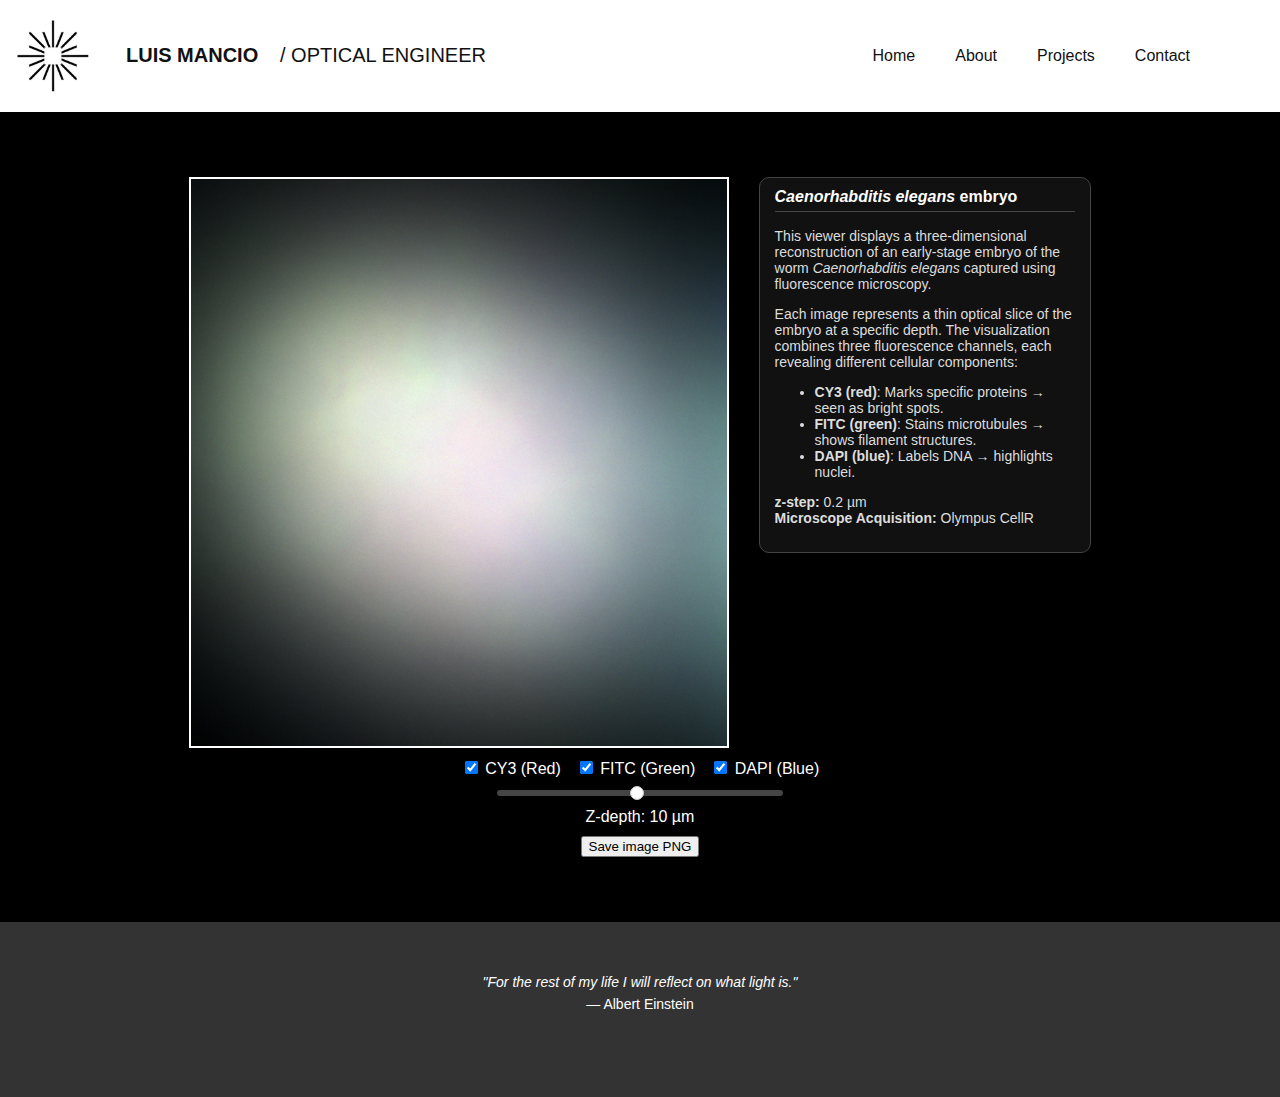
<file: Pagina_visor.html>
<!DOCTYPE html>
<html style="font-size: 16px;" lang="es">
  <head>
    <meta charset="UTF-8">
    <title>Mis videos</title>
    <meta name="viewport" content="width=device-width, initial-scale=1.0">
    <meta charset="utf-8">
    <title>Microscopy Viewer</title>
    <link rel="stylesheet" href="nicepage.css" media="screen">
    <link rel="stylesheet" href="Página-1.css" media="screen">
    <script class="u-script" type="text/javascript" src="jquery.js" defer=""></script>
    <script class="u-script" type="text/javascript" src="nicepage.js" defer=""></script>
    <meta name="theme-color" content="#478ac9">
    <meta property="og:title" content="Microscopy Viewer">
    <meta property="og:type" content="website">
    
  
      
  </head>
  <body class="u-body u-xl-mode" data-lang="es"> 
    <header class="u-clearfix u-header u-valign-middle-lg u-valign-middle-md u-valign-middle-sm u-header" id="sec-910a">
      <a href="#" class="u-image u-logo u-image-1" data-image-width="664" data-image-height="664">
        <img src="images/laser.png" class="u-logo-image u-logo-image-1">
      </a>
      <nav class="u-menu u-menu-one-level u-offcanvas u-menu-1">
        <div class="menu-collapse">
          <a class="u-button-style u-nav-link" href="#">
            <svg class="u-svg-link" viewBox="0 0 24 24"><use xlink:href="#menu-hamburger"></use></svg>
            <svg class="u-svg-content" id="menu-hamburger" viewBox="0 0 16 16" xmlns="http://www.w3.org/2000/svg">
              <g><rect y="1" width="16" height="2"></rect><rect y="7" width="16" height="2"></rect><rect y="13" width="16" height="2"></rect></g>
            </svg>
          </a>
        </div>
         <div class="u-custom-menu u-nav-container">
          <ul class="u-nav u-unstyled u-nav-1"><li class="u-nav-item"><a class="u-button-style u-nav-link u-text-active-grey-40 u-text-hover-grey-25" href="./" style="padding: 10px 20px;">Home</a>
</li><li class="u-nav-item"><a class="u-button-style u-nav-link u-text-active-grey-40 u-text-hover-grey-25" href="Página-1.html" style="padding: 10px 20px;">About</a>
</li><li class="u-nav-item"><a class="u-button-style u-nav-link u-text-active-grey-40 u-text-hover-grey-25" href="Página-3.html" style="padding: 10px 20px;">Projects</a>
</li><li class="u-nav-item"><a class="u-button-style u-nav-link u-text-active-grey-40 u-text-hover-grey-25" href="Página-2.html" style="padding: 10px 20px;">Contact</a>
</li></ul>
        </div>
        <div class="u-custom-menu u-nav-container-collapse">
          <div class="u-black u-container-style u-inner-container-layout u-opacity u-opacity-95 u-sidenav">
            <div class="u-inner-container-layout u-sidenav-overflow">
              <div class="u-menu-close"></div>
              <ul class="u-align-center u-nav u-popupmenu-items u-unstyled u-nav-2"><li class="u-nav-item"><a class="u-button-style u-nav-link" href="./">Home</a>
</li><li class="u-nav-item"><a class="u-button-style u-nav-link" href="Página-1.html">About</a>
</li><li class="u-nav-item"><a class="u-button-style u-nav-link" href="Página-3.html">Projects</a>
</li><li class="u-nav-item"><a class="u-button-style u-nav-link" href="Página-2.html">Contact</a>
              </ul>
            </div>
          </div>
          <div class="u-black u-menu-overlay u-opacity u-opacity-70"></div>
        </div>
      </nav>
      <h5 class="u-text u-text-default u-text-1">/ optical engineer</h5>
      <h5 class="u-text u-text-default u-text-2">Luis Mancio</h5>
    </header>

    <!-- Visor -->
   
    <section style="width: 100%; height: 90vh; background-color: black; border: none; padding: 0; margin: 0;">
      <iframe src="visualizador-microscopia.html" style="width: 100%; height: 100%; border: none;"></iframe>
    </section>
   

   
     

    
   
    
    <footer class="u-align-center u-clearfix u-container-align-center u-footer u-grey-80 u-footer" id="sec-82a2">
      <div class="u-clearfix u-sheet u-sheet-1">
        <p class="u-small-text u-text u-text-variant u-text-1">
          <span style="font-style: italic;"> "For the rest of my life I will reflect on what light is."</span>
          <br> — Albert Einstein
        </p>
      </div>
    </footer>
    
    <section class="u-backlink u-clearfix u-grey-80"></section>
  
  </body>
</html>
</file>
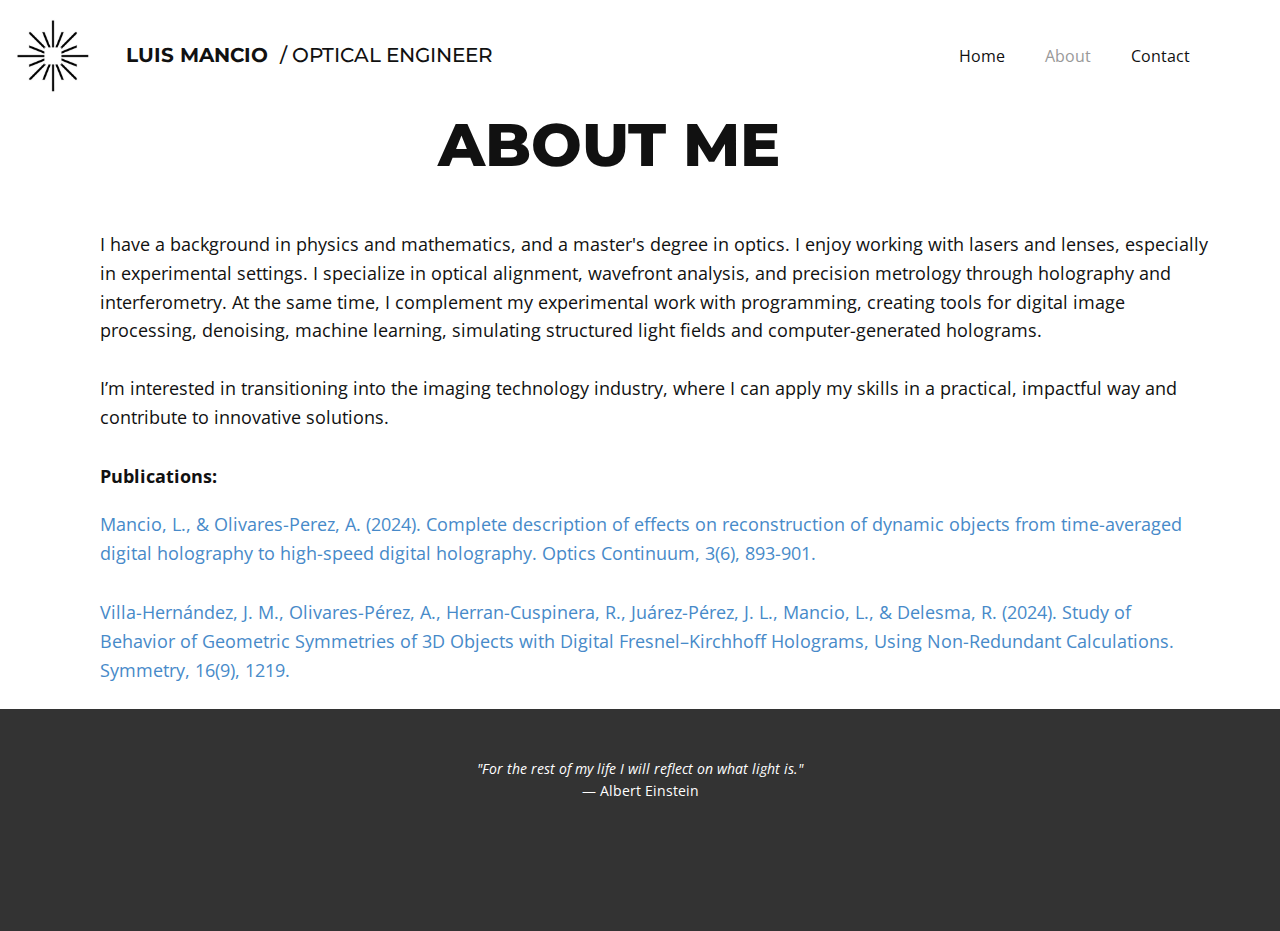
<file: Página-1.html>
<!DOCTYPE html>
<html style="font-size: 16px;" lang="es"><head>
    <meta name="viewport" content="width=device-width, initial-scale=1.0">
    <meta charset="utf-8">
    <meta name="keywords" content="About me">
    <meta name="description" content="">
    <title>Página 1</title>
    <link rel="stylesheet" href="nicepage.css" media="screen">
<link rel="stylesheet" href="Página-1.css" media="screen">
    <script class="u-script" type="text/javascript" src="jquery.js" defer=""></script>
    <script class="u-script" type="text/javascript" src="nicepage.js" defer=""></script>
    <meta name="generator" content="Nicepage 7.7.3, nicepage.com">
    
    
    
    <link id="u-theme-google-font" rel="stylesheet" href="https://fonts.googleapis.com/css?family=Roboto:100,100i,300,300i,400,400i,500,500i,700,700i,900,900i|Open+Sans:300,300i,400,400i,500,500i,600,600i,700,700i,800,800i">
    <link id="u-page-google-font" rel="stylesheet" href="https://fonts.googleapis.com/css?family=Montserrat:100,100i,200,200i,300,300i,400,400i,500,500i,600,600i,700,700i,800,800i,900,900i">
    <script type="application/ld+json">{
		"@context": "http://schema.org",
		"@type": "Organization",
		"name": "WebSite6504843",
		"logo": "images/laser.png"
}</script>
    <meta name="theme-color" content="#478ac9">
    <meta property="og:title" content="Página 1">
    <meta property="og:type" content="website">
  <meta data-intl-tel-input-cdn-path="intlTelInput/"></head>
  <body data-path-to-root="./" data-include-products="false" class="u-body u-xl-mode" data-lang="es"><header class="u-clearfix u-header u-valign-middle-lg u-valign-middle-md u-valign-middle-sm u-header" id="sec-910a"><a href="#" class="u-image u-logo u-image-1" data-image-width="664" data-image-height="664">
        <img src="images/laser.png" class="u-logo-image u-logo-image-1">
      </a><nav class="u-menu u-menu-one-level u-offcanvas u-menu-1">
        <div class="menu-collapse" style="font-size: 1rem; letter-spacing: 0px;">
          <a class="u-button-style u-custom-left-right-menu-spacing u-custom-padding-bottom u-custom-text-active-color u-custom-text-hover-color u-custom-top-bottom-menu-spacing u-hamburger-link u-nav-link u-text-active-palette-1-base u-text-hover-palette-2-base" href="#">
            <svg class="u-svg-link" viewBox="0 0 24 24"><use xlink:href="#menu-hamburger"></use></svg>
            <svg class="u-svg-content" version="1.1" id="menu-hamburger" viewBox="0 0 16 16" x="0px" y="0px" xmlns:xlink="http://www.w3.org/1999/xlink" xmlns="http://www.w3.org/2000/svg"><g><rect y="1" width="16" height="2"></rect><rect y="7" width="16" height="2"></rect><rect y="13" width="16" height="2"></rect>
</g></svg>
          </a>
        </div>
        <div class="u-custom-menu u-nav-container">
          <ul class="u-nav u-unstyled u-nav-1"><li class="u-nav-item"><a class="u-button-style u-nav-link u-text-active-grey-40 u-text-hover-grey-25" href="./" style="padding: 10px 20px;">Home</a>
</li><li class="u-nav-item"><a class="u-button-style u-nav-link u-text-active-grey-40 u-text-hover-grey-25" href="Página-1.html" style="padding: 10px 20px;">About</a>
</li><li class="u-nav-item"><a class="u-button-style u-nav-link u-text-active-grey-40 u-text-hover-grey-25" href="Página-2.html" style="padding: 10px 20px;">Contact</a>
</li></ul>
        </div>
        <div class="u-custom-menu u-nav-container-collapse">
          <div class="u-black u-container-style u-inner-container-layout u-opacity u-opacity-95 u-sidenav">
            <div class="u-inner-container-layout u-sidenav-overflow">
              <div class="u-menu-close"></div>
              <ul class="u-align-center u-nav u-popupmenu-items u-unstyled u-nav-2"><li class="u-nav-item"><a class="u-button-style u-nav-link" href="./">Home</a>
</li><li class="u-nav-item"><a class="u-button-style u-nav-link" href="Página-1.html">About</a>
</li><li class="u-nav-item"><a class="u-button-style u-nav-link" href="Página-2.html">Contact</a>
</li></ul>
            </div>
          </div>
          <div class="u-black u-menu-overlay u-opacity u-opacity-70"></div>
        </div>
      </nav><h5 class="u-text u-text-default u-text-1">/ optical engineer </h5><h5 class="u-text u-text-default u-text-2">Luis Mancio </h5></header>
    <section class="u-clearfix u-section-1" id="block-1">
      <div class="u-clearfix u-sheet u-sheet-1">
        <h2 class="u-align-center u-text u-text-default u-text-1"> About me</h2>
        <p class="u-align-justify-xs u-align-left-lg u-align-left-md u-align-left-sm u-align-left-xl u-text u-text-2">I have a background in physics and mathematics, and a&nbsp;master's degree in optics. I enjoy working with lasers and lenses, especially in experimental settings.&nbsp;I specialize in optical alignment, wavefront analysis, and precision metrology through holography and interferometry. At the same time, I complement my experimental work with programming, creating tools for digital image processing, denoising, machine learning, simulating structured light fields and computer-generated holograms.<br>
          <br> I’m interested in transitioning into the imaging technology industry, where I can apply my skills in a practical, impactful way and contribute to innovative solutions.<br>
        </p>
        <p class="u-align-left u-text u-text-3">Publications:<br>
        </p>
        <p class="u-align-left u-text u-text-4">
          <a class="u-active-none u-border-none u-btn u-button-link u-button-style u-hover-none u-none u-text-palette-1-base u-btn-1" href="https://opg.optica.org/optcon/fulltext.cfm?uri=optcon-3-6-893&amp;id=551193">Mancio, L., &amp; Olivares-Perez, A. (2024). Complete description of effects on reconstruction of dynamic objects from time-averaged digital holography to high-speed digital holography. Optics Continuum, 3(6), 893-901.</a>
        </p>
        <p class="u-align-left u-text u-text-5">
          <a class="u-active-none u-border-none u-btn u-button-link u-button-style u-hover-none u-none u-text-palette-1-base u-btn-2" href="https://www.mdpi.com/2073-8994/16/9/1219">Villa-Hernández, J. M., Olivares-Pérez, A., Herran-Cuspinera, R., Juárez-Pérez, J. L., Mancio, L., &amp; Delesma, R. (2024). Study of Behavior of Geometric Symmetries of 3D Objects with Digital Fresnel–Kirchhoff Holograms, Using Non-Redundant Calculations. Symmetry, 16(9), 1219.</a>
        </p>
      </div>
    </section>
    
    
    
    <footer class="u-align-center u-clearfix u-container-align-center u-footer u-grey-80 u-footer" id="sec-82a2"><div class="u-clearfix u-sheet u-sheet-1">
        <p class="u-small-text u-text u-text-variant u-text-1"><span style="font-style: italic;"> "For the rest of my life I will reflect on what light is."</span>
          <br> — Albert Einstein
        </p>
      </div></footer>
    <section class="u-backlink u-clearfix u-grey-80">
     
        </a>
      </p>
    </section>
  
</body></html>
</file>
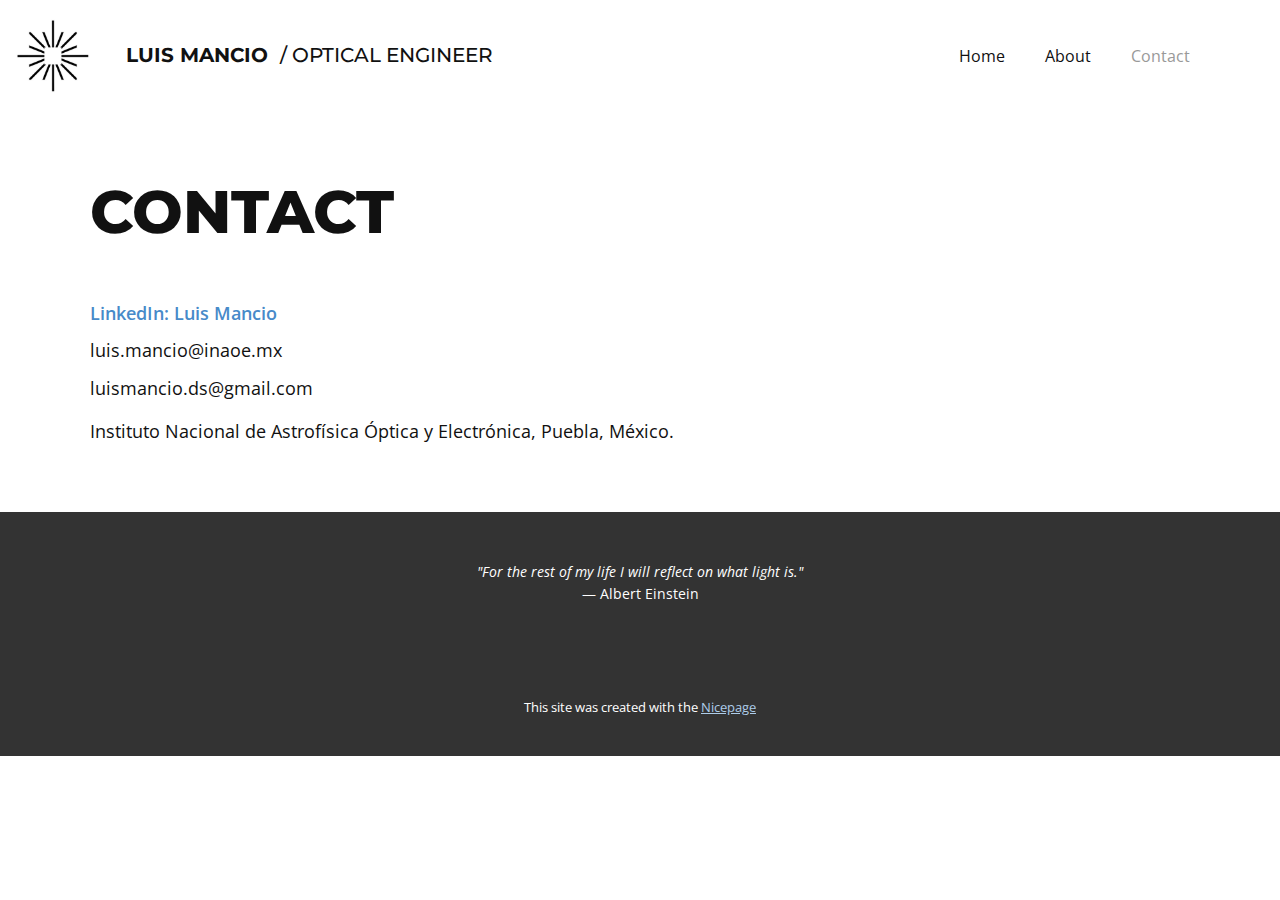
<file: Página-2.html>
<!DOCTYPE html>
<html style="font-size: 16px;" lang="es"><head>
    <meta name="viewport" content="width=device-width, initial-scale=1.0">
    <meta charset="utf-8">
    <meta name="keywords" content="Contact">
    <meta name="description" content="">
    <title>Página 2</title>
    <link rel="stylesheet" href="nicepage.css" media="screen">
<link rel="stylesheet" href="Página-2.css" media="screen">
    <script class="u-script" type="text/javascript" src="jquery.js" defer=""></script>
    <script class="u-script" type="text/javascript" src="nicepage.js" defer=""></script>
    <meta name="generator" content="Nicepage 7.7.3, nicepage.com">
    
    
    
    <link id="u-theme-google-font" rel="stylesheet" href="https://fonts.googleapis.com/css?family=Roboto:100,100i,300,300i,400,400i,500,500i,700,700i,900,900i|Open+Sans:300,300i,400,400i,500,500i,600,600i,700,700i,800,800i">
    <link id="u-page-google-font" rel="stylesheet" href="https://fonts.googleapis.com/css?family=Montserrat:100,100i,200,200i,300,300i,400,400i,500,500i,600,600i,700,700i,800,800i,900,900i">
    <script type="application/ld+json">{
		"@context": "http://schema.org",
		"@type": "Organization",
		"name": "WebSite6504843",
		"logo": "images/laser.png"
}</script>
    <meta name="theme-color" content="#478ac9">
    <meta property="og:title" content="Página 2">
    <meta property="og:type" content="website">
  <meta data-intl-tel-input-cdn-path="intlTelInput/"></head>
  <body data-path-to-root="./" data-include-products="false" class="u-body u-xl-mode" data-lang="es"><header class="u-clearfix u-header u-valign-middle-lg u-valign-middle-md u-valign-middle-sm u-header" id="sec-910a"><a href="#" class="u-image u-logo u-image-1" data-image-width="664" data-image-height="664">
        <img src="images/laser.png" class="u-logo-image u-logo-image-1">
      </a><nav class="u-menu u-menu-one-level u-offcanvas u-menu-1">
        <div class="menu-collapse" style="font-size: 1rem; letter-spacing: 0px;">
          <a class="u-button-style u-custom-left-right-menu-spacing u-custom-padding-bottom u-custom-text-active-color u-custom-text-hover-color u-custom-top-bottom-menu-spacing u-hamburger-link u-nav-link u-text-active-palette-1-base u-text-hover-palette-2-base" href="#">
            <svg class="u-svg-link" viewBox="0 0 24 24"><use xlink:href="#menu-hamburger"></use></svg>
            <svg class="u-svg-content" version="1.1" id="menu-hamburger" viewBox="0 0 16 16" x="0px" y="0px" xmlns:xlink="http://www.w3.org/1999/xlink" xmlns="http://www.w3.org/2000/svg"><g><rect y="1" width="16" height="2"></rect><rect y="7" width="16" height="2"></rect><rect y="13" width="16" height="2"></rect>
</g></svg>
          </a>
        </div>
        <div class="u-custom-menu u-nav-container">
          <ul class="u-nav u-unstyled u-nav-1"><li class="u-nav-item"><a class="u-button-style u-nav-link u-text-active-grey-40 u-text-hover-grey-25" href="./" style="padding: 10px 20px;">Home</a>
</li><li class="u-nav-item"><a class="u-button-style u-nav-link u-text-active-grey-40 u-text-hover-grey-25" href="Página-1.html" style="padding: 10px 20px;">About</a>
</li><li class="u-nav-item"><a class="u-button-style u-nav-link u-text-active-grey-40 u-text-hover-grey-25" href="Página-2.html" style="padding: 10px 20px;">Contact</a>
</li></ul>
        </div>
        <div class="u-custom-menu u-nav-container-collapse">
          <div class="u-black u-container-style u-inner-container-layout u-opacity u-opacity-95 u-sidenav">
            <div class="u-inner-container-layout u-sidenav-overflow">
              <div class="u-menu-close"></div>
              <ul class="u-align-center u-nav u-popupmenu-items u-unstyled u-nav-2"><li class="u-nav-item"><a class="u-button-style u-nav-link" href="./">Home</a>
</li><li class="u-nav-item"><a class="u-button-style u-nav-link" href="Página-1.html">About</a>
</li><li class="u-nav-item"><a class="u-button-style u-nav-link" href="Página-2.html">Contact</a>
</li></ul>
            </div>
          </div>
          <div class="u-black u-menu-overlay u-opacity u-opacity-70"></div>
        </div>
      </nav><h5 class="u-text u-text-default u-text-1">/ optical engineer </h5><h5 class="u-text u-text-default u-text-2">Luis Mancio </h5></header>
    <section class="u-clearfix u-section-1" id="block-1">
      <div class="u-clearfix u-sheet u-sheet-1">
        <h2 class="u-align-center u-text u-text-default u-text-1">Contact </h2>
        <p class="u-align-center u-text u-text-default u-text-2">
          <a class="u-active-none u-border-none u-btn u-button-link u-button-style u-hover-none u-none u-text-palette-1-base u-btn-1" href="https://www.linkedin.com/in/luis-mancio-07035b236/">LinkedIn: Luis Mancio</a>
        </p>
        <p class="u-align-center u-text u-text-default u-text-3">luis.mancio@inaoe.mx </p>
        <p class="u-align-center u-text u-text-default u-text-4">luismancio.ds@gmail.com </p>
        <p class="u-align-center-lg u-align-center-md u-align-center-sm u-align-center-xl u-align-left-xs u-text u-text-default-lg u-text-default-md u-text-default-sm u-text-default-xl u-text-5">Instituto Nacional de Astrofísica Óptica y Electrónica, Puebla, México.</p>
      </div>
    </section>
    
    
    
    <footer class="u-align-center u-clearfix u-container-align-center u-footer u-grey-80 u-footer" id="sec-82a2"><div class="u-clearfix u-sheet u-sheet-1">
        <p class="u-small-text u-text u-text-variant u-text-1"><span style="font-style: italic;"> "For the rest of my life I will reflect on what light is."</span>
          <br> — Albert Einstein
        </p>
      </div></footer>
    <section class="u-backlink u-clearfix u-grey-80">
      <p class="u-text"><span>This site was created with the </span>
        <a class="u-link" href="https://nicepage.com/" target="_blank" rel="nofollow"><span>Nicepage</span>
        </a>
      </p>
    </section>
  
</body></html>
</file>
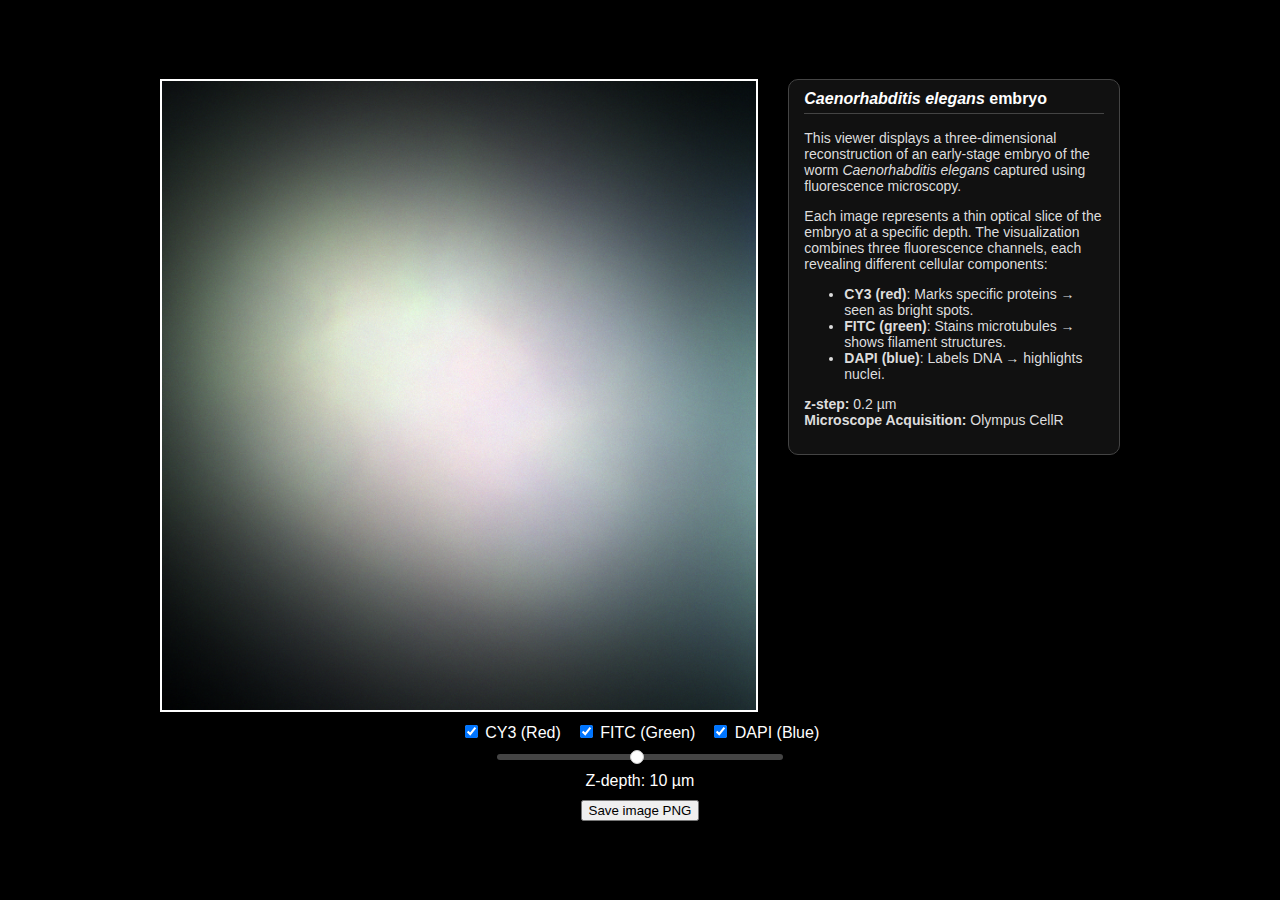
<file: visualizador-microscopia.html>
<!DOCTYPE html>
<html lang="es">
<head>
  <meta charset="UTF-8">
  <title>Visor RGB Z-stack</title>
  <style>
        #main-container {
    display: flex;
    flex-direction: row;
    align-items: flex-start;
    justify-content: center;
    gap: 30px;
    flex-wrap: wrap;
    }

    #info-box {
    max-width: 300px;
    padding: 10px 15px;
    background-color: #111;
    border: 1px solid #444;
    border-radius: 10px;
    color: #ddd;
    font-size: 14px;
    overflow-y: auto;
    max-height: 712px;
    }

    #info-box h3 {
    margin-top: 0;
    color: #fff;
    font-size: 16px;
    border-bottom: 1px solid #444;
    padding-bottom: 5px;
    }

    body {
      background-color: #000;
      color: white;
      font-family: sans-serif;
      display: flex;
      flex-direction: column;
      align-items: center;
      justify-content: center;
      margin: 0;
      height: 100vh;
    }

    #canvas {
      border: 2px solid white;
      max-width: 90%;
      max-height: 70vh;
    }

    #controls {
      margin-top: 10px;
      display: flex;
      flex-direction: column;
      align-items: center;
      gap: 10px;
    }

    .checkbox-group {
      display: flex;
      gap: 15px;
    }

    #slider {
      width: 80%;
    }

    video {
      display: none;
    }
    /* Estilo general */
input[type=range] {
  -webkit-appearance: none;
  width: 100%;
  height: 6px;
  background: #444;
  outline: none;
  border-radius: 5px;
}

/* Rastro para WebKit (Safari, Chrome) */
input[type=range]::-webkit-slider-thumb {
  -webkit-appearance: none;
  appearance: none;
  width: 14px;
  height: 14px;
  background: white;
  border-radius: 50%;
  cursor: pointer;
  border: 1px solid #ccc;
}

/* Rastro para Firefox */
input[type=range]::-moz-range-thumb {
  width: 14px;
  height: 14px;
  background: white;
  border: none;
  border-radius: 50%;
  cursor: pointer;
}

/* Fondo visible en Firefox */
input[type=range]::-moz-range-track {
  background: #444;
  height: 6px;
  border-radius: 5px;
}

  </style>
</head>
<body>

  <div id="main-container">
    <canvas id="canvas" width="672" height="712"></canvas>

    <div id="info-box">
      <h3><i>Caenorhabditis elegans</i> embryo</h3>
      <p>
        This viewer displays a three-dimensional reconstruction of an early-stage embryo of the worm <i>Caenorhabditis elegans</i> captured using fluorescence microscopy.
       <p>
        Each image represents a thin optical slice of the embryo at a specific depth. The visualization combines three fluorescence channels, each revealing different cellular components:
        <ul>
            <li><b>CY3 (red)</b>: Marks specific proteins → seen as bright spots.</li>
            <li><b>FITC (green)</b>: Stains microtubules → shows filament structures.</li>
            <li><b>DAPI (blue)</b>: Labels DNA → highlights nuclei.</li>
            
        </ul>
        </p> 

        <strong>z-step:</strong> 0.2 µm<br>
        <strong>Microscope Acquisition:</strong> Olympus CellR<br><br>
       


        
    </div>
  </div>

  <div id="controls">
    <div class="checkbox-group">
      <label><input type="checkbox" id="rCheckbox" checked> CY3 (Red)</label>
      <label><input type="checkbox" id="gCheckbox" checked> FITC (Green)</label>
      <label><input type="checkbox" id="bCheckbox" checked> DAPI (Blue)</label>
    </div>

    <input type="range" id="slider" min="0" max="100" value="0">
    <div id="info">Z-depth: 0</div>
    <button id="saveBtn">Save image PNG</button>


  </div>

  <!-- Videos ocultos -->
  <video id="videoR" src="visualizador/CY3-nofilter.mp4" preload="auto"></video>
  <video id="videoG" src="visualizador/FITC-nofilter.mp4" preload="auto"></video>
  <video id="videoB" src="visualizador/DAPI-nofilter.mp4" preload="auto"></video>

  <script>
    const canvas = document.getElementById('canvas');
    const ctx = canvas.getContext('2d');

    const slider = document.getElementById('slider');
    const info = document.getElementById('info');

    const rCheckbox = document.getElementById('rCheckbox');
    const gCheckbox = document.getElementById('gCheckbox');
    const bCheckbox = document.getElementById('bCheckbox');

    const videoR = document.getElementById('videoR');
    const videoG = document.getElementById('videoG');
    const videoB = document.getElementById('videoB');

    const fps = 15;
    let totalFrames = 0;
    let isReady = false;

    function getGrayscale(video) {
      const tmpCanvas = document.createElement('canvas');
      tmpCanvas.width = canvas.width;
      tmpCanvas.height = canvas.height;
      const tmpCtx = tmpCanvas.getContext('2d');
      tmpCtx.drawImage(video, 0, 0, canvas.width, canvas.height);
      const frame = tmpCtx.getImageData(0, 0, canvas.width, canvas.height);

      const gray = new Uint8ClampedArray(frame.data.length / 4);
      for (let i = 0; i < frame.data.length; i += 4) {
        gray[i / 4] = frame.data[i]; // canal rojo (equivalente a intensidad en grises)
      }
      return gray;
    }

    function drawFrame() {
      const useR = rCheckbox.checked;
      const useG = gCheckbox.checked;
      const useB = bCheckbox.checked;

      const rData = useR ? getGrayscale(videoR) : null;
      const gData = useG ? getGrayscale(videoG) : null;
      const bData = useB ? getGrayscale(videoB) : null;

      const output = ctx.createImageData(canvas.width, canvas.height);
      for (let i = 0; i < output.data.length; i += 4) {
        const idx = i / 4;
        output.data[i]     = rData ? rData[idx] : 0;
        output.data[i + 1] = gData ? gData[idx] : 0;
        output.data[i + 2] = bData ? bData[idx] : 0;
        output.data[i + 3] = 255;
      }

      ctx.putImageData(output, 0, 0);
    }

    function goToFrame(frame) {
      const zDepth = frame * 0.2;
      info.textContent = `Z-depth: ${zDepth.toLocaleString()} µm`;
  
      

      const promises = [];

      if (rCheckbox.checked) {
        promises.push(new Promise(res => {
          videoR.onseeked = res;
          videoR.currentTime = frame / fps;
        }));
      }

      if (gCheckbox.checked) {
        promises.push(new Promise(res => {
          videoG.onseeked = res;
          videoG.currentTime = frame / fps;
        }));
      }

      if (bCheckbox.checked) {
        promises.push(new Promise(res => {
          videoB.onseeked = res;
          videoB.currentTime = frame / fps;
        }));
      }

      if (promises.length === 0) {
        // Si ninguna casilla está activa, solo limpiar canvas
        ctx.clearRect(0, 0, canvas.width, canvas.height);
        return;
      }

      Promise.all(promises).then(() => {
        drawFrame();
      });
    }

    function onSliderChange() {
      if (!isReady) return;
      const frame = parseInt(slider.value);
      goToFrame(frame);
    }

    // Inicialización
    Promise.all([
      new Promise(res => videoR.onloadedmetadata = res),
      new Promise(res => videoG.onloadedmetadata = res),
      new Promise(res => videoB.onloadedmetadata = res)
    ]).then(() => {
      const minDuration = Math.min(videoR.duration, videoG.duration, videoB.duration);
      totalFrames = Math.floor(minDuration * fps);
      slider.max = totalFrames - 1;
      isReady = true;
      slider.value = 50;
      slider.dispatchEvent(new Event('input'));
    });

    slider.addEventListener('input', onSliderChange);
    rCheckbox.addEventListener('change', onSliderChange);
    gCheckbox.addEventListener('change', onSliderChange);
    bCheckbox.addEventListener('change', onSliderChange);
    const saveBtn = document.getElementById('saveBtn');

    saveBtn.addEventListener('click', () => {
        const link = document.createElement('a');
        link.download = `frame_${slider.value}.png`;
        link.href = canvas.toDataURL('image/png');
        link.click();
    });

  </script>
    
  

</body>
</html>
</file>
